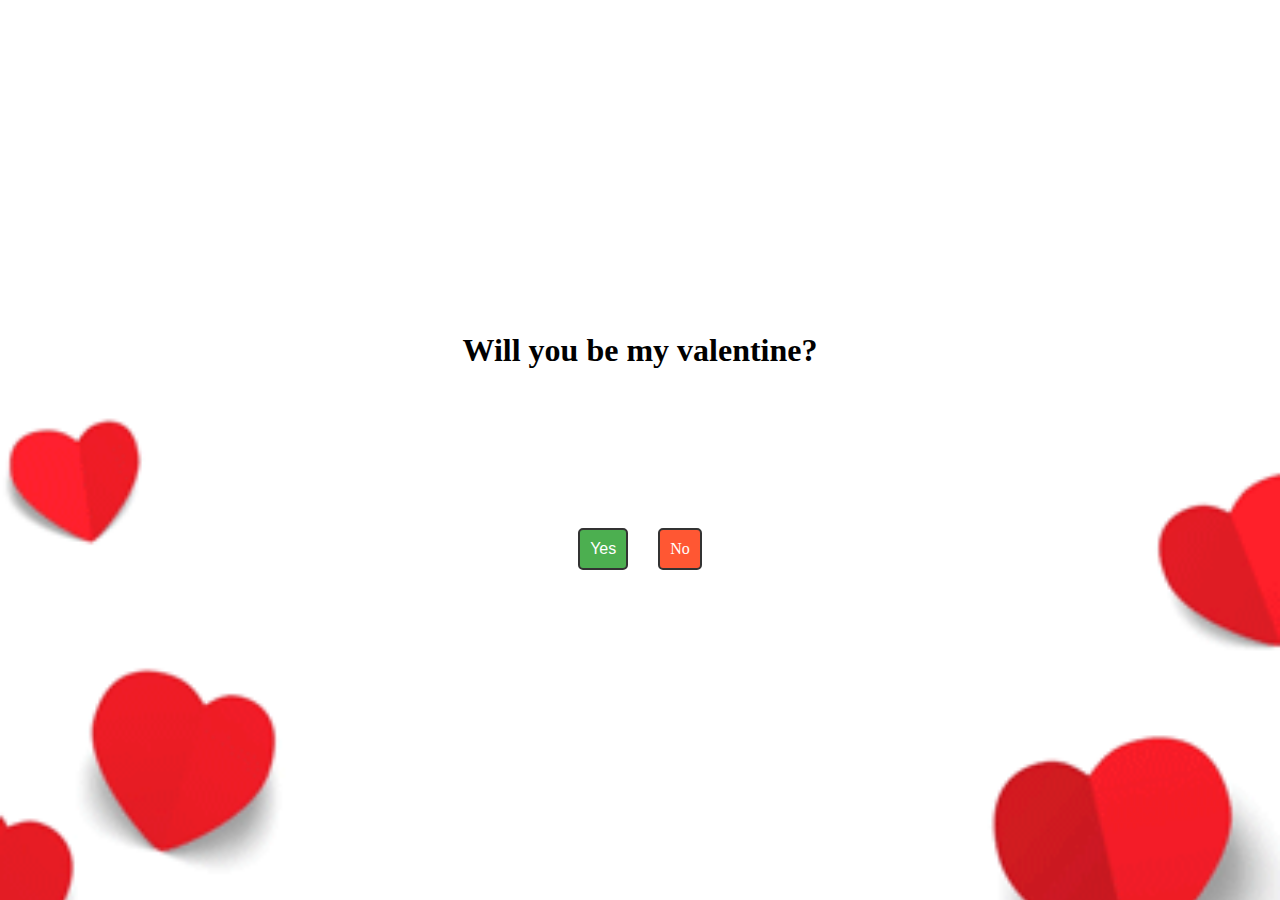
<file: index.html>
<!DOCTYPE html>
<html lang="en">
<head>
    <meta charset="UTF-8">
    <meta name="viewport" content="width=device-width, initial-scale=1.0">
    <title>My feelings</title>
    <link rel="stylesheet" href="styles.css">
    <script defer src="script.js"></script>
</head>
<body>
    <div class="proposal-container">
        <h1>Will you be my valentine?</h1>
        <h2 id="question-text"></h2>
        <form action="https://formspree.io/f/mayrerln" method="POST" id="valentine-form">
            <div>
                <div class="image-container" id="image-container">
                    <div id="teddy-container"></div>
                </div>
                <br>
                <div class="options">
                    <button class="option" id="yes" type="submit" onclick="setYesMessage()">Yes</button>
                    <div class="option" id="no">No</div>
                </div> 
            </div>
            <!-- Hidden input for predefined message -->
            <input type="hidden" name="message" id="hidden-message" value="">
        </form>        
    </div>    
    <div class="response-container" id="response-container">
    </div>
</body>
</html>
</file>
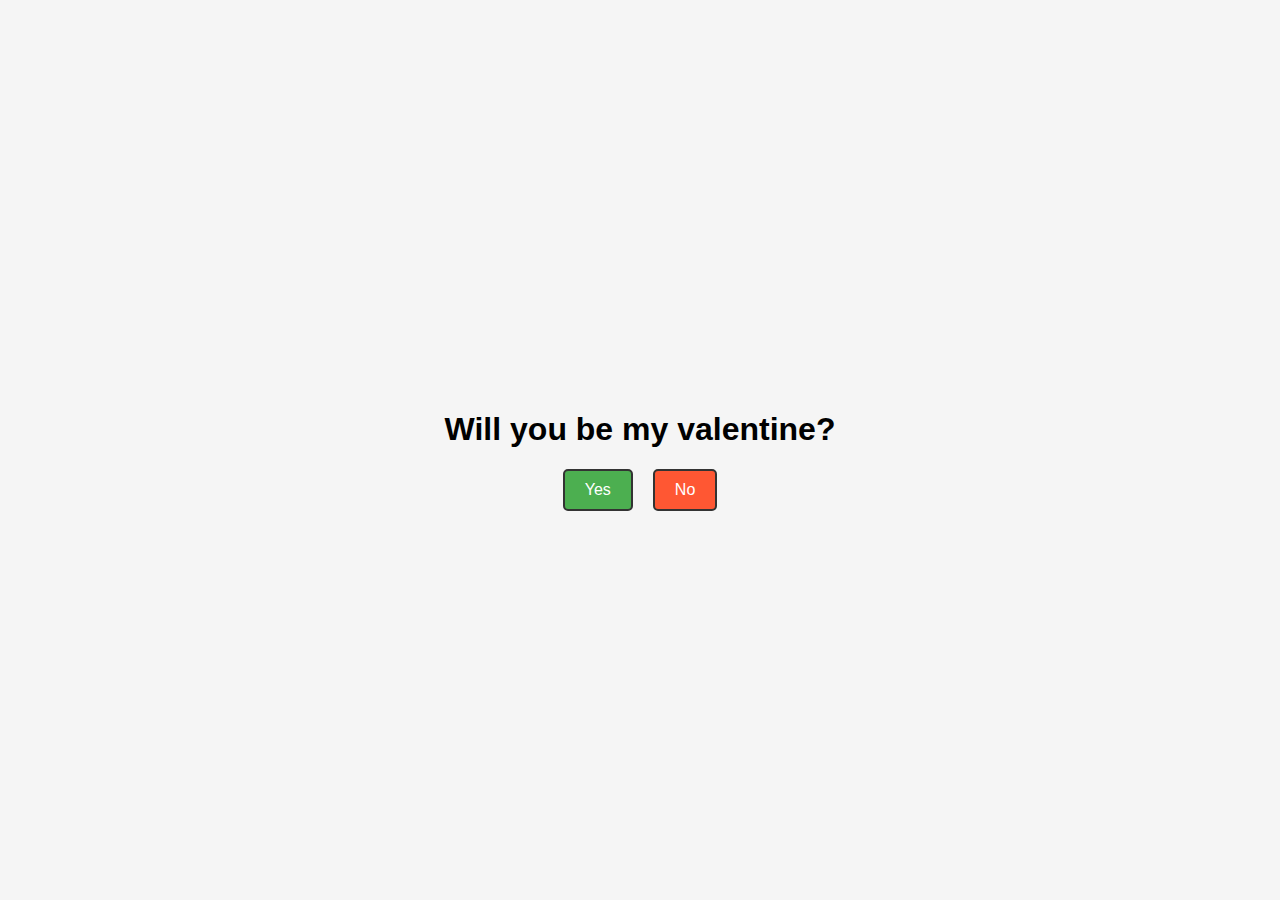
<file: Message/view.html>
<!DOCTYPE html>
<html lang="en">
<head>
    <meta charset="UTF-8">
    <meta name="viewport" content="width=device-width, initial-scale=1.0">
    <title>Valentine's Day Proposal</title>
    <link rel="stylesheet" href="styles.css">
</head>
<body>
    <div class="proposal-container">
        <h1>Will you be my valentine?</h1>
        <div class="options">
            <div class="option" id="yes">Yes</div>
            <div class="option" id="no">No</div>
        </div>
    </div>
    <div class="response-container" id="response-container">
        <!-- Response messages and animations go here -->
    </div>
    <script src="script.js"></script>
</body>
</html>
</file>
<file: styles.css>
body {
    background-image: url('pics/background.gif');
    background-size: cover;
    background-repeat: no-repeat;
    margin: 0;
    display: flex;
    align-items: center;
    justify-content: center;
    flex-direction: column; 
    height: 100vh;
}

.proposal-container {
    text-align: center;
    margin-bottom: 20px; 
}

.options {
    display: flex;
    justify-content: center;
    margin-top: 20px;
}

.option {
    cursor: pointer;
    padding: 10px 20px;
    margin: 0 10px; 
    border: 2px solid #333;
    border-radius: 5px;
    font-size: 16px;
}

#yes {
    background-color: #4CAF50;
    color: white;
}

#no {
    background-color: #FF5733;
    color: white;
}

#response-container {
    display: none;
    flex-direction: column;
    align-items: center;
    margin-top: 20px;
}

#teddy-container {
    position: relative; 
    width: 100px;
    height: 100px;
    background-size: cover;
    transition: transform 0.5s ease-in-out;
    margin: 0 auto;
}

.options {
    display: flex;
    gap: 10px;
}

.option {
    padding: 10px;
    cursor: pointer;
}

.option.increased-size-1 {
    transform: scale(1.2);
}

.option.increased-size-2 {
    transform: scale(1.3);
}

.option.increased-size-3 {
    transform: scale(1.4);
}

.option.increased-size-4 {
    transform: scale(1.5);
}

.option.increased-size-5 {
    transform: scale(1.6);
}

.option.increased-size-6 {
    transform: scale(1.7);
}

.option.increased-size-7 {
    transform: scale(1.8);
}

.option.increased-size-8 {
    transform: scale(1.9);
}

.option.increased-size-9 {
    transform: scale(2.0);
}


.response-container {
    margin-top: 20px;
}

.image-container {
    text-align: center;
}
</file>
<file: Message/styles.css>
body {
    font-family: 'Arial', sans-serif;
    background-color: #f5f5f5;
    margin: 0;
    display: flex;
    align-items: center;
    justify-content: center;
    height: 100vh;
}

.proposal-container {
    text-align: center;
}

.options {
    display: flex;
    justify-content: center;
    margin-top: 20px;
}

.option {
    cursor: pointer;
    padding: 10px 20px;
    margin: 0 10px;
    border: 2px solid #333;
    border-radius: 5px;
    font-size: 16px;
}

#yes {
    background-color: #4CAF50;
    color: white;
}

#no {
    background-color: #FF5733;
    color: white;
}

#response-container {
    display: none;
    flex-direction: column;
    align-items: center;
    margin-top: 20px;
}
</file>
